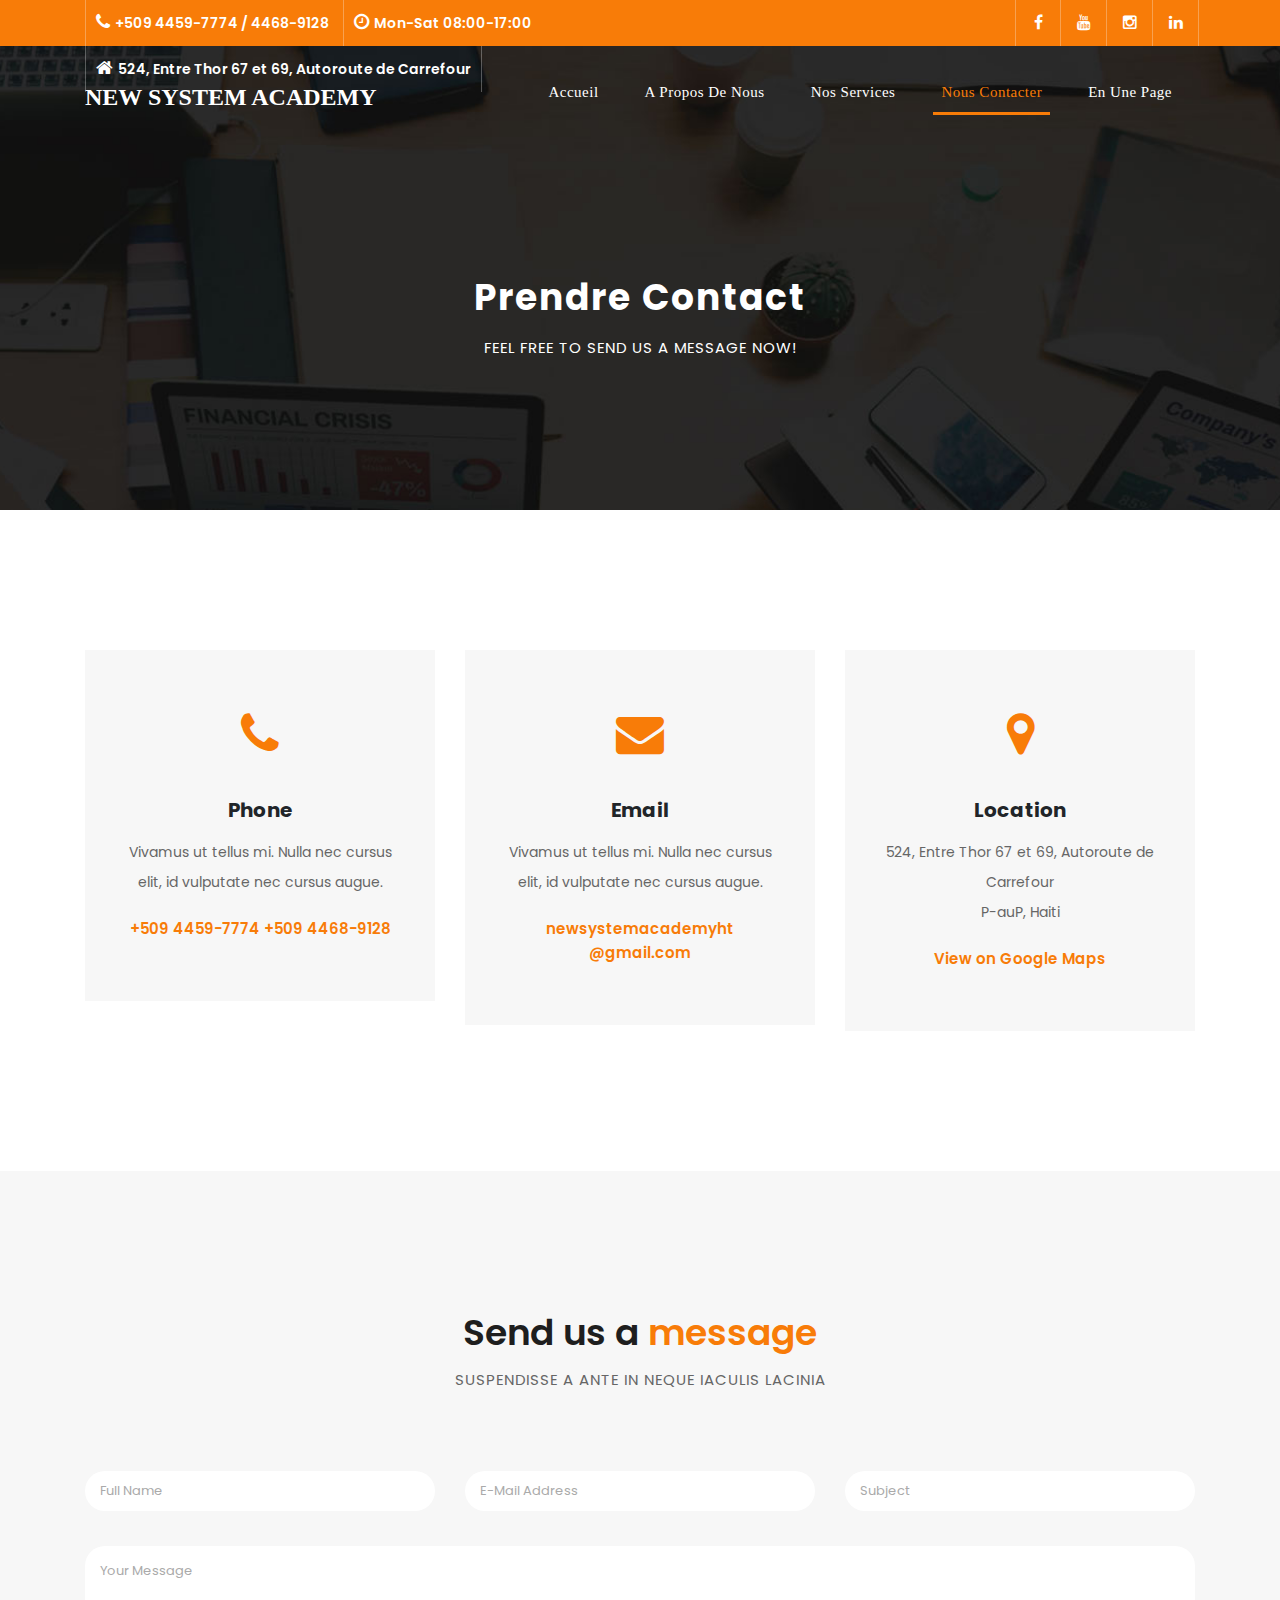
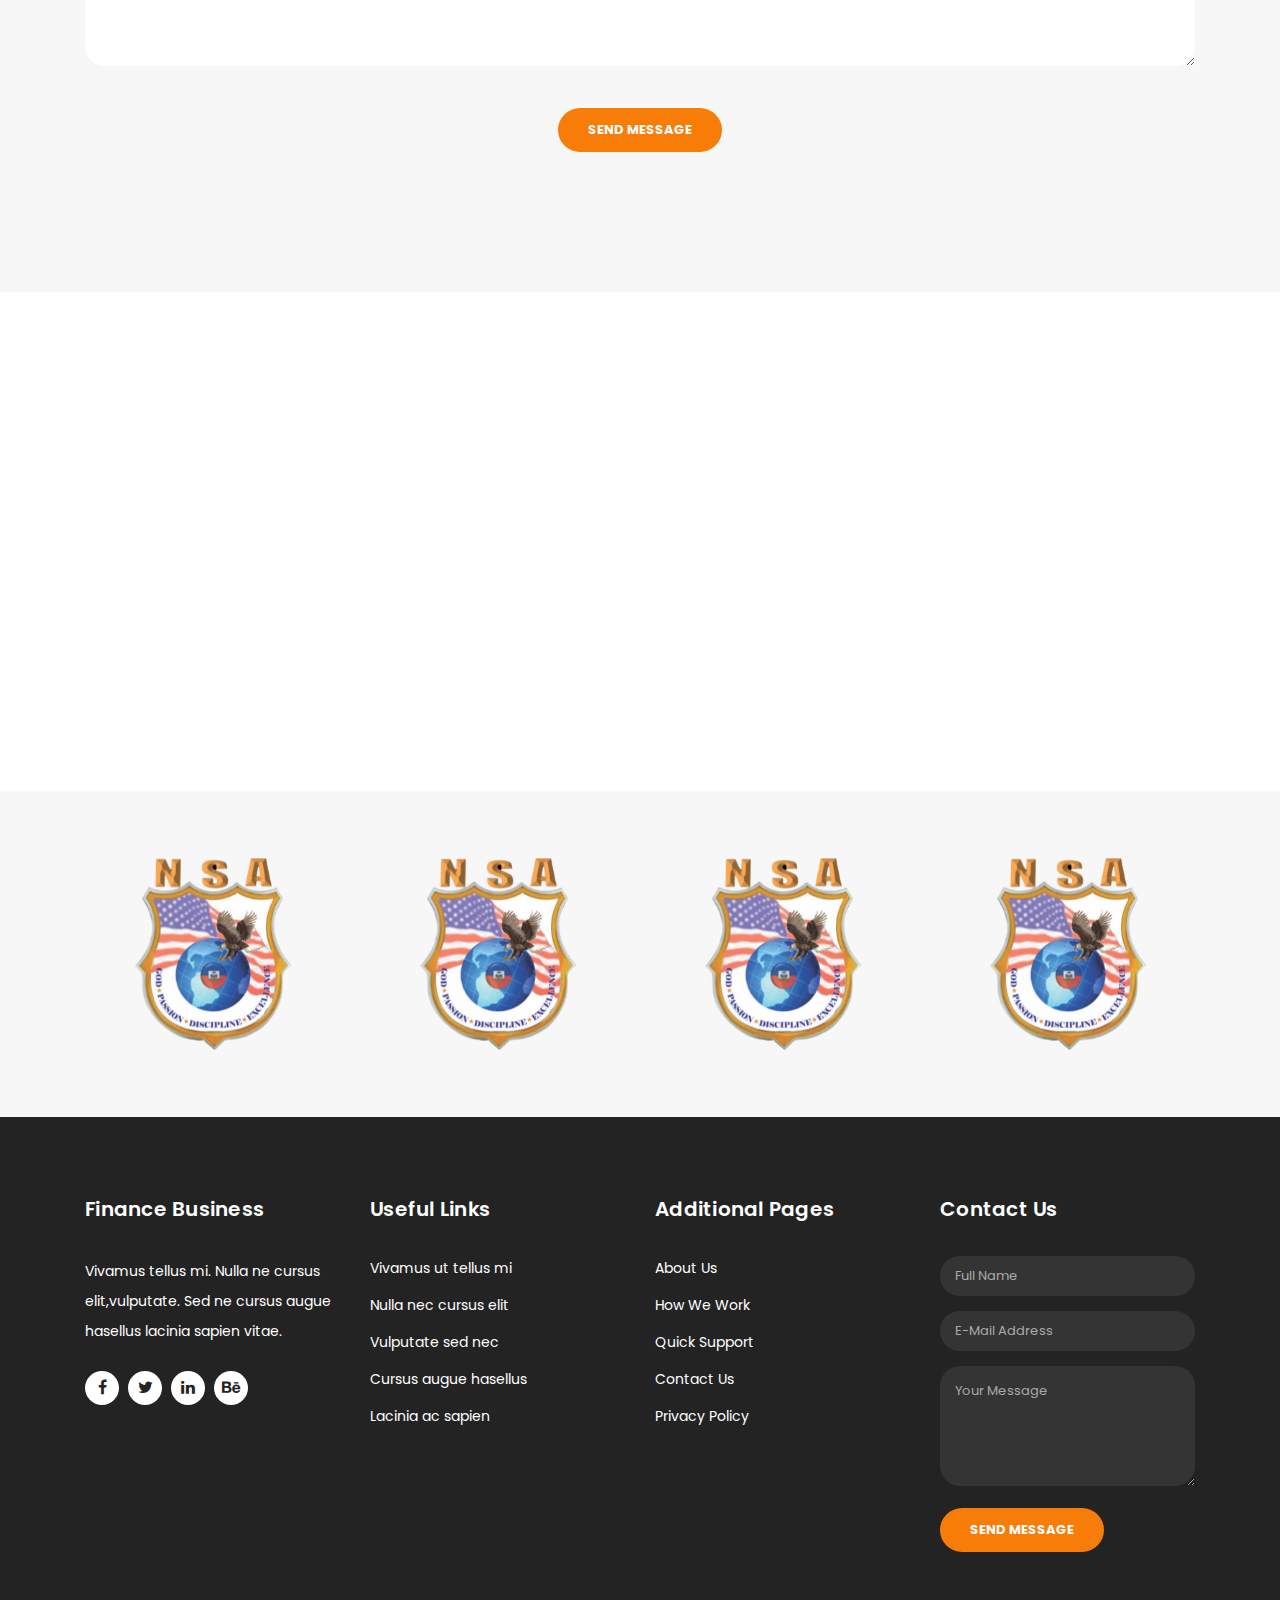
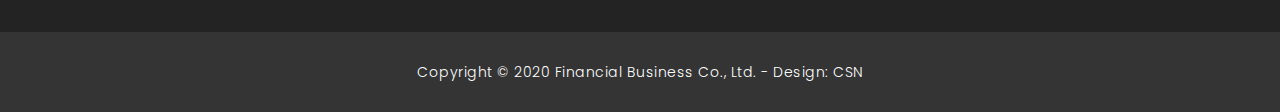
<file: contact.html>
<!DOCTYPE html>
<html lang="en">

  <head>

    <meta charset="utf-8">
    <meta name="viewport" content="width=device-width, initial-scale=1, shrink-to-fit=no">
    <meta name="description" content="">
    <meta name="author" content="TemplateMo">
    <link href="https://fonts.googleapis.com/css?family=Poppins:100,200,300,400,500,600,700,800,900&display=swap" rel="stylesheet">

    <title>New System Academy - Contact Page</title>

    <!-- Bootstrap core CSS -->
    <link href="vendor/bootstrap/css/bootstrap.min.css" rel="stylesheet">

    <!-- Additional CSS Files -->
    <link rel="stylesheet" href="assets/css/fontawesome.css">
    <link rel="stylesheet" href="assets/css/templatemo-finance-business.css">
    <link rel="stylesheet" href="assets/css/owl.css">
<!--

Finance Business TemplateMo

https://templatemo.com/tm-545-finance-business

-->
  </head>

  <body>

    <!-- ***** Preloader Start ***** -->
    <div id="preloader">
      <div class="jumper">
          <div></div>
          <div></div>
          <div></div>
      </div>
  </div>  
  <!-- ***** Preloader End ***** -->

  <!-- Header -->
  <div class="sub-header">
    <div class="container">
      <div class="row">
        <div class="col-md-8 col-xs-12">
          <ul class="left-info">
            <li><a href="contact.html"><i class="fa fa-phone"></i>+509 4459-7774 / 4468-9128</a></li>
            <li><a href="contact.html"><i class="fa fa-clock-o"></i>Mon-Sat 08:00-17:00</a></li>
            <li><a href="https://maps.app.goo.gl/JkavQXX1K6hqxE1z6"><i class="fa fa-home"></i>524, Entre Thor 67 et 69, Autoroute de Carrefour</a></li>
            
          </ul>
        </div>
        <div class="col-md-4">
          <ul class="right-icons">
            <li><a href="https://www.facebook.com/newsystemacademy"><i class="fa fa-facebook"></i></a></li>
            <li><a href="https://youtube.com/@newsystemacadmy7128"><i class="fa fa-youtube"></i></a></li>
            <li><a href="https://instagram.com/newsystemacademy?igshid=YmMyMTA2M2Y="><i class="fa fa-instagram"></i></a></li>
            <li><a href="#"><i class="fa fa-linkedin"></i></a></li>
          </ul>
        </div>
      </div>
    </div>
  </div>

  <header class="">
    <nav class="navbar navbar-expand-lg">
      <div class="container">
        <a class="navbar-brand" href="index.html"><h2 id="snapitc">New System Academy</h2></a>
        <button class="navbar-toggler" type="button" data-toggle="collapse" data-target="#navbarResponsive" aria-controls="navbarResponsive" aria-expanded="false" aria-label="Toggle navigation">
          <span class="navbar-toggler-icon"></span>
        </button>
        <div class="collapse navbar-collapse" id="navbarResponsive">
          <ul class="navbar-nav ml-auto">
            <li class="nav-item">
              <a id="snapitc" class="nav-link" href="#top">Accueil
                <span class="sr-only">(current)</span>
              </a>
            </li>
            <li class="nav-item">
              <a id="snapitc" class="nav-link" href="about.html">A Propos de Nous</a>
            </li>  
            <li class="nav-item">
              <a id="snapitc" class="nav-link" href="services.html">Nos Services</a>
            </li>                          
            <li class="nav-item active">
              <a id="snapitc" class="nav-link" href="contact.html">Nous Contacter</a>
            </li>
            <li class="nav-item">
              <a id="snapitc" class="nav-link" href="one-page.html">En une Page</a>
            </li>
          </ul>
        </div>
      </div>
    </nav>
  </header>

    <!-- Page Content -->
    <div class="page-heading header-text">
      <div class="container">
        <div class="row">
          <div class="col-md-12">
            <h1>Prendre Contact</h1>
            <span>feel free to send us a message now!</span>
          </div>
        </div>
      </div>
    </div>

    <div class="contact-information">
      <div class="container">
        <div class="row">
          <div class="col-md-4">
            <div class="contact-item">
              <i class="fa fa-phone"></i>
              <h4>Phone</h4>
              <p>Vivamus ut tellus mi. Nulla nec cursus elit, id vulputate nec cursus augue.</p>
              <a href="#">+509 4459-7774</a>
              <a href="#">+509 4468-9128</a>
            </div>
          </div>
          <div class="col-md-4">
            <div class="contact-item">
              <i class="fa fa-envelope"></i>
              <h4>Email</h4>
              <p>Vivamus ut tellus mi. Nulla nec cursus elit, id vulputate nec cursus augue.</p>
              <a href="newsystemacademyht@gmail.com">newsystemacademyht @gmail.com</a>
            </div>
          </div>
          <div class="col-md-4">
            <div class="contact-item">
              <i class="fa fa-map-marker"></i>
              <h4>Location</h4>
              <p>524, Entre Thor 67 et 69, Autoroute de Carrefour<br>P-auP, Haiti </p>
              <a href="https://maps.app.goo.gl/JkavQXX1K6hqxE1z6">View on Google Maps</a>
            </div>
          </div>
        </div>
      </div>
    </div>

    <div class="callback-form contact-us">
      <div class="container">
        <div class="row">
          <div class="col-md-12">
            <div class="section-heading">
              <h2>Send us a <em>message</em></h2>
              <span>Suspendisse a ante in neque iaculis lacinia</span>
            </div>
          </div>
          <div class="col-md-12">
            <div class="contact-form">
              <form id="contact" action="" method="get">
                <div class="row">
                  <div class="col-lg-4 col-md-12 col-sm-12">
                    <fieldset>
                      <input name="name" type="text" class="form-control" id="name" placeholder="Full Name" required="">
                    </fieldset>
                  </div>
                  <div class="col-lg-4 col-md-12 col-sm-12">
                    <fieldset>
                      <input name="email" type="text" class="form-control" id="email" pattern="[^ @]*@[^ @]*" placeholder="E-Mail Address" required="">
                    </fieldset>
                  </div>
                  <div class="col-lg-4 col-md-12 col-sm-12">
                    <fieldset>
                      <input name="subject" type="text" class="form-control" id="subject" placeholder="Subject" required="">
                    </fieldset>
                  </div>
                  <div class="col-lg-12">
                    <fieldset>
                      <textarea name="message" rows="6" class="form-control" id="message" placeholder="Your Message" required=""></textarea>
                    </fieldset>
                  </div>
                  <div class="col-lg-12">
                    <fieldset>
                      <button type="submit" id="form-submit" class="filled-button">Send Message</button>
                    </fieldset>
                  </div>
                </div>
              </form>
            </div>
          </div>
        </div>
      </div>
    </div>

    <div id="map">
<!-- How to change your own map point
	1. Go to Google Maps
	2. Click on your location point
	3. Click "Share" and choose "Embed map" tab
	4. Copy only URL and paste it within the src="" field below
-->
      <iframe src="https://www.google.com/maps/embed?pb=!1m14!1m12!1m3!1d472.8611339050839!2d-72.39097313292334!3d18.533914316670742!2m3!1f0!2f0!3f0!3m2!1i1024!2i768!4f13.1!5e0!3m2!1sfr!2sht!4v1679120747453!5m2!1sfr!2sht" width="100%" height="500px" frameborder="0" style="border:0" allowfullscreen></iframe>
    </div>

    <div class="partners contact-partners">
      <div class="container">
        <div class="row">
          <div class="col-md-12">
            <div class="owl-partners owl-carousel">
              <div class="partner-item">
                <img src="assets/images/client-01.png" alt="">
              </div>
            </div>
          </div>
        </div>
      </div>
    </div>


    <!-- Footer Starts Here -->
    <footer>
      <div class="container">
        <div class="row">
          <div class="col-md-3 footer-item">
            <h4>Finance Business</h4>
            <p>Vivamus tellus mi. Nulla ne cursus elit,vulputate. Sed ne cursus augue hasellus lacinia sapien vitae.</p>
            <ul class="social-icons">
              <li><a rel="nofollow" href="https://fb.com/templatemo" target="_blank"><i class="fa fa-facebook"></i></a></li>
              <li><a href="#"><i class="fa fa-twitter"></i></a></li>
              <li><a href="#"><i class="fa fa-linkedin"></i></a></li>
              <li><a href="#"><i class="fa fa-behance"></i></a></li>
            </ul>
          </div>
          <div class="col-md-3 footer-item">
            <h4>Useful Links</h4>
            <ul class="menu-list">
              <li><a href="#">Vivamus ut tellus mi</a></li>
              <li><a href="#">Nulla nec cursus elit</a></li>
              <li><a href="#">Vulputate sed nec</a></li>
              <li><a href="#">Cursus augue hasellus</a></li>
              <li><a href="#">Lacinia ac sapien</a></li>
            </ul>
          </div>
          <div class="col-md-3 footer-item">
            <h4>Additional Pages</h4>
            <ul class="menu-list">
              <li><a href="#">About Us</a></li>
              <li><a href="#">How We Work</a></li>
              <li><a href="#">Quick Support</a></li>
              <li><a href="#">Contact Us</a></li>
              <li><a href="#">Privacy Policy</a></li>
            </ul>
          </div>
          <div class="col-md-3 footer-item last-item">
            <h4>Contact Us</h4>
            <div class="contact-form">
              <form id="contact footer-contact" action="" method="post">
                <div class="row">
                  <div class="col-lg-12 col-md-12 col-sm-12">
                    <fieldset>
                      <input name="name" type="text" class="form-control" id="name" placeholder="Full Name" required="">
                    </fieldset>
                  </div>
                  <div class="col-lg-12 col-md-12 col-sm-12">
                    <fieldset>
                      <input name="email" type="text" class="form-control" id="email" pattern="[^ @]*@[^ @]*" placeholder="E-Mail Address" required="">
                    </fieldset>
                  </div>
                  <div class="col-lg-12">
                    <fieldset>
                      <textarea name="message" rows="6" class="form-control" id="message" placeholder="Your Message" required=""></textarea>
                    </fieldset>
                  </div>
                  <div class="col-lg-12">
                    <fieldset>
                      <button type="submit" id="form-submit" class="filled-button">Send Message</button>
                    </fieldset>
                  </div>
                </div>
              </form>
            </div>
          </div>
        </div>
      </div>
    </footer>
    
    <div class="sub-footer">
      <div class="container">
        <div class="row">
          <div class="col-md-12">
            <p>Copyright &copy; 2020 Financial Business Co., Ltd.
            
            - Design: <a rel="nofollow noopener" href="https://templatemo.com" target="_blank">CSN</a></p>
          </div>
        </div>
      </div>
    </div>

    <!-- Bootstrap core JavaScript -->
    <script src="vendor/jquery/jquery.min.js"></script>
    <script src="vendor/bootstrap/js/bootstrap.bundle.min.js"></script>

    <!-- Additional Scripts -->
    <script src="assets/js/custom.js"></script>
    <script src="assets/js/owl.js"></script>
    <script src="assets/js/slick.js"></script>
    <script src="assets/js/accordions.js"></script>

    <script language = "text/Javascript"> 
      cleared[0] = cleared[1] = cleared[2] = 0; //set a cleared flag for each field
      function clearField(t){                   //declaring the array outside of the
      if(! cleared[t.id]){                      // function makes it static and global
          cleared[t.id] = 1;  // you could use true and false, but that's more typing
          t.value='';         // with more chance of typos
          t.style.color='#fff';
          }
      }
    </script>

  </body>
</html>
</file>
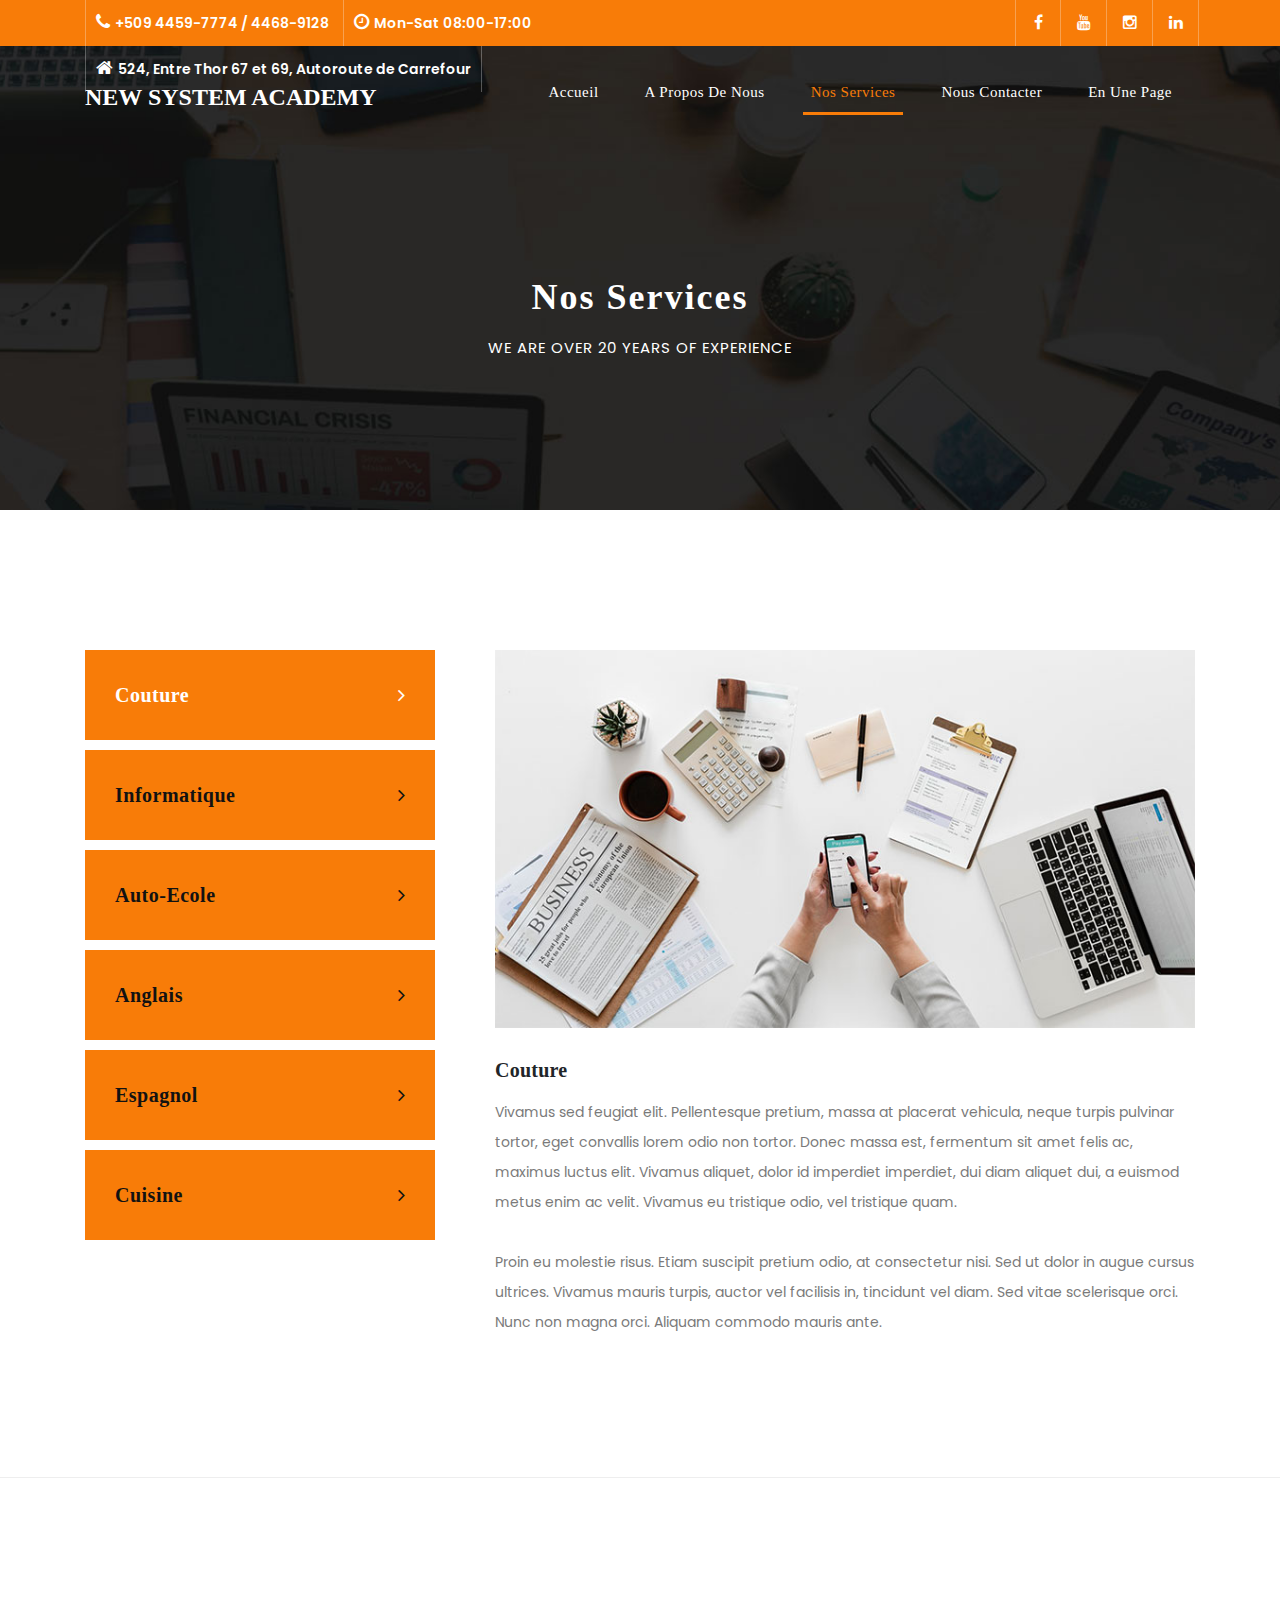
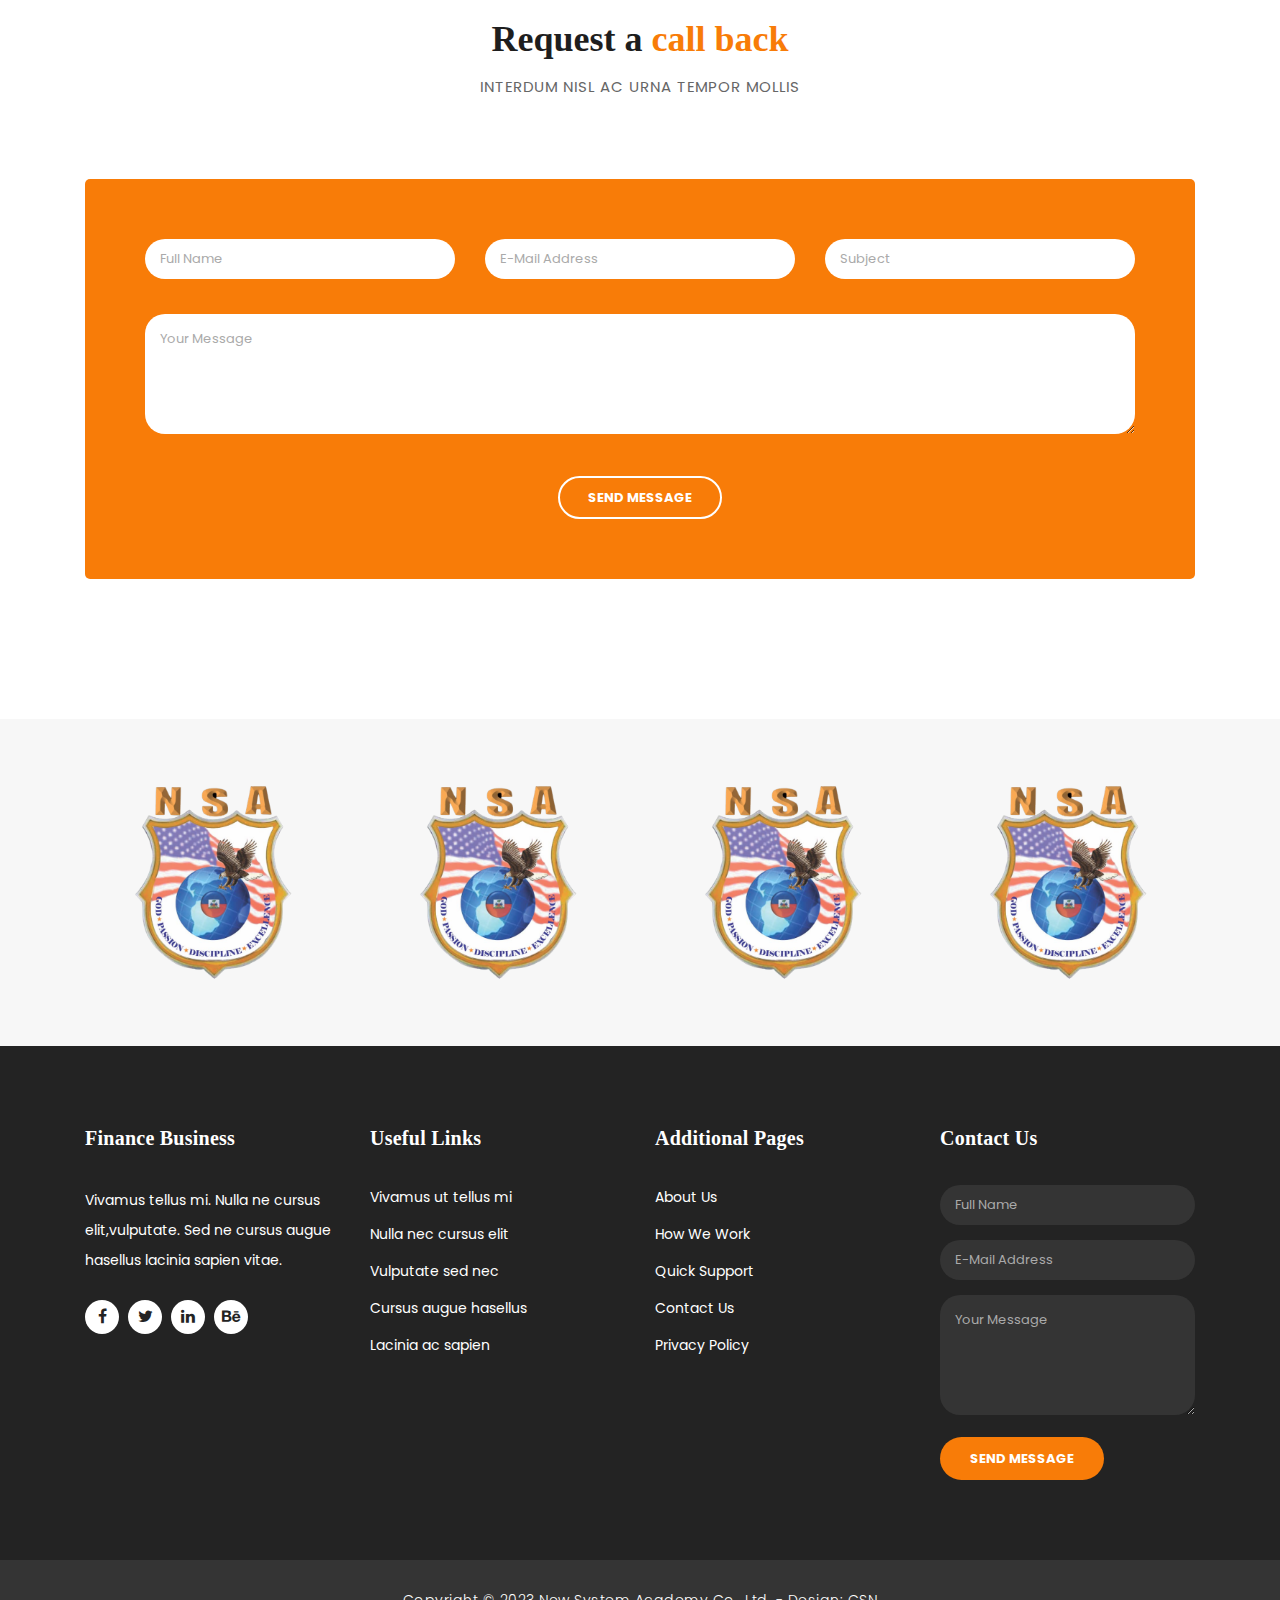
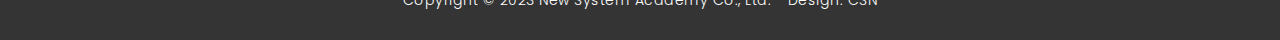
<file: services.html>
<!DOCTYPE html>
<html lang="en">

  <head>

    <meta charset="utf-8">
    <meta name="viewport" content="width=device-width, initial-scale=1, shrink-to-fit=no">
    <meta name="description" content="">
    <meta name="author" content="TemplateMo">
    <link href="https://fonts.googleapis.com/css?family=Poppins:100,200,300,400,500,600,700,800,900&display=swap" rel="stylesheet">

    <title>New System Academy - Services</title>

    <!-- Bootstrap core CSS -->
    <link href="vendor/bootstrap/css/bootstrap.min.css" rel="stylesheet">

    <!-- Additional CSS Files -->
    <link rel="stylesheet" href="assets/css/fontawesome.css">
    <link rel="stylesheet" href="assets/css/templatemo-finance-business.css">
    <link rel="stylesheet" href="assets/css/owl.css">
<!--

Finance Business TemplateMo

https://templatemo.com/tm-545-finance-business

-->
  </head>

  <body>

    <!-- ***** Preloader Start ***** -->
    <div id="preloader">
      <div class="jumper">
          <div></div>
          <div></div>
          <div></div>
      </div>
  </div>  
  <!-- ***** Preloader End ***** -->

  <!-- Header -->
  <div class="sub-header">
    <div class="container">
      <div class="row">
        <div class="col-md-8 col-xs-12">
          <ul class="left-info">
            <li><a href="contact.html"><i class="fa fa-phone"></i>+509 4459-7774 / 4468-9128</a></li>
            <li><a href="contact.html"><i class="fa fa-clock-o"></i>Mon-Sat 08:00-17:00</a></li>
            <li><a href="https://maps.app.goo.gl/JkavQXX1K6hqxE1z6"><i class="fa fa-home"></i>524, Entre Thor 67 et 69, Autoroute de Carrefour</a></li>
            
          </ul>
        </div>
        <div class="col-md-4">
          <ul class="right-icons">
            <li><a href="https://www.facebook.com/newsystemacademy"><i class="fa fa-facebook"></i></a></li>
            <li><a href="https://youtube.com/@newsystemacadmy7128"><i class="fa fa-youtube"></i></a></li>
            <li><a href="https://instagram.com/newsystemacademy?igshid=YmMyMTA2M2Y="><i class="fa fa-instagram"></i></a></li>
            <li><a href="#"><i class="fa fa-linkedin"></i></a></li>
          </ul>
        </div>
      </div>
    </div>
  </div>

  <header class="">
    <nav class="navbar navbar-expand-lg">
      <div class="container">
        <a class="navbar-brand" href="index.html"><h2 id="snapitc">New System Academy</h2></a>
        <button class="navbar-toggler" type="button" data-toggle="collapse" data-target="#navbarResponsive" aria-controls="navbarResponsive" aria-expanded="false" aria-label="Toggle navigation">
          <span class="navbar-toggler-icon"></span>
        </button>
        <div class="collapse navbar-collapse" id="navbarResponsive">
          <ul class="navbar-nav ml-auto">
            <li class="nav-item">
              <a id="snapitc" class="nav-link" href="index.html">Accueil
                <span class="sr-only">(current)</span>
              </a>
            </li>
            <li class="nav-item">
              <a id="snapitc" class="nav-link" href="about.html">A Propos de Nous</a>
            </li>  
            <li class="nav-item active">
              <a id="snapitc" class="nav-link" href="services.html">Nos Services</a>
            </li>                          
            <li class="nav-item">
              <a id="snapitc" class="nav-link" href="contact.html">Nous Contacter</a>
            </li>
            <li class="nav-item">
              <a id="snapitc" class="nav-link" href="one-page.html">En une Page</a>
            </li>
          </ul>
        </div>
      </div>
    </nav>
  </header>

    <!-- Page Content -->
    <div class="page-heading header-text">
      <div class="container">
        <div class="row">
          <div class="col-md-12">
            <h1 id="snapitc">Nos Services</h1>
            <span>We are over 20 years of experience</span>
          </div>
        </div>
      </div>
    </div>

    <div class="single-services">
      <div class="container">
        <div class="row" id="tabs">
          <div class="col-md-4">
            <ul>
              <li><a id="snapitc" href='#tabs-1'>Couture <i class="fa fa-angle-right"></i></a></li>
              <li><a id="snapitc" href='#tabs-2'>Informatique <i class="fa fa-angle-right"></i></a></li>
              <li><a id="snapitc" href='#tabs-3'>Auto-Ecole <i class="fa fa-angle-right"></i></a></li>
              <li><a id="snapitc" href='#tabs-4'>Anglais <i class="fa fa-angle-right"></i></a></li>
              <li><a id="snapitc" href='#tabs-5'>Espagnol <i class="fa fa-angle-right"></i></a></li>
              <li><a id="snapitc" href='#tabs-6'>Cuisine <i class="fa fa-angle-right"></i></a></li>
            </ul>
          </div>
          <div class="col-md-8">
            <section class='tabs-content'>
              <article id='tabs-1'>
                <img src="assets/images/single_service_01.jpg" alt="">
                <h4 id="snapitc">Couture</h4>
                <p>Vivamus sed feugiat elit. Pellentesque pretium, massa at placerat vehicula, neque turpis pulvinar tortor, eget convallis lorem odio non tortor. Donec massa est, fermentum sit amet felis ac, maximus luctus elit. Vivamus aliquet, dolor id imperdiet imperdiet, dui diam aliquet dui, a euismod metus enim ac velit. Vivamus eu tristique odio, vel tristique quam.
                <br><br>Proin eu molestie risus. Etiam suscipit pretium odio, at consectetur nisi. Sed ut dolor in augue cursus ultrices. Vivamus mauris turpis, auctor vel facilisis in, tincidunt vel diam. Sed vitae scelerisque orci. Nunc non magna orci. Aliquam commodo mauris ante.</p>
              </article>
              <article id='tabs-2'>
                <img src="assets/images/single_service_02.jpg" alt="">
                <h4 id="snapitc">Informatique</h4>
                <p>Sed ut dolor in augue cursus ultrices. Vivamus mauris turpis, auctor vel facilisis in, tincidunt vel diam. Sed vitae scelerisque orci. Nunc non magna orci. Aliquam commodo mauris ante, quis posuere nibh vestibulum sit amet
                <br><br>Pellentesque pretium, massa at placerat vehicula, neque turpis pulvinar tortor, eget convallis lorem odio non tortor. Donec massa est, fermentum sit amet felis ac, maximus luctus elit. Vivamus aliquet, dolor id imperdiet imperdiet, dui diam aliquet dui, a euismod metus enim ac velit. Vivamus eu tristique odio, vel tristique quam.</p>
              </article>
              <article id='tabs-3'>
                <img src="assets/images/single_service_03.jpg" alt="">
                <h4 id="snapitc">Auto-Ecole</h4>
                <p>Mauris lobortis quam id dictum dignissim. Donec pellentesque erat dolor, cursus dapibus turpis hendrerit quis. Suspendisse at suscipit arcu. Nulla sed erat lectus. Nulla facilisi. In sit amet neque sapien. Donec scelerisque mi at gravida efficitur. Nunc lacinia a est eu malesuada. Curabitur eleifend elit sapien, sed pulvinar orci luctus eget. 
                <br><br>Class aptent taciti sociosqu ad litora torquent per conubia nostra, per inceptos himenaeos. Nunc vel ultrices nulla, ac tincidunt eros. Aenean quis tellus velit. Praesent pretium justo non auctor condimentum.</p>
              </article>
              <article id='tabs-4'>
                <img src="assets/images/single_service_04.jpg" alt="">
                <h4 id="snapitc">Anglais</h4>
                <p>Integer vehicula sapien quis dolor efficitur, eget molestie eros tempus. Curabitur sollicitudin, tortor at suscipit volutpat, nisi arcu aliquet dui, vitae semper sem turpis quis libero. Quisque vulputate lacinia nisl ac lobortis. Ut ultricies maximus turpis, in sollicitudin ligula posuere vel. 
                <br><br>Donec finibus maximus neque, vitae egestas quam imperdiet nec. Proin nec mauris eu tortor consectetur tristique. Etiam suscipit ante a odio consequat, in ornare lacus suscipit. Cras ac libero massa. Quisque rhoncus velit feugiat vulputate mollis. Donec nisl eros, malesuada sed nisi id, condimentum condimentum quam.</p>
              </article>
              <article id='tabs-5'>
                <img src="assets/images/single_service_03.jpg" alt="">
                <h4 id="snapitc">Espagnol</h4>
                <p>Mauris lobortis quam id dictum dignissim. Donec pellentesque erat dolor, cursus dapibus turpis hendrerit quis. Suspendisse at suscipit arcu. Nulla sed erat lectus. Nulla facilisi. In sit amet neque sapien. Donec scelerisque mi at gravida efficitur. Nunc lacinia a est eu malesuada. Curabitur eleifend elit sapien, sed pulvinar orci luctus eget. 
                <br><br>Class aptent taciti sociosqu ad litora torquent per conubia nostra, per inceptos himenaeos. Nunc vel ultrices nulla, ac tincidunt eros. Aenean quis tellus velit. Praesent pretium justo non auctor condimentum.</p>
              </article>
              <article id='tabs-6'>
                <img src="assets/images/single_service_03.jpg" alt="">
                <h4 id="snapitc">Cuisine</h4>
                <p>Mauris lobortis quam id dictum dignissim. Donec pellentesque erat dolor, cursus dapibus turpis hendrerit quis. Suspendisse at suscipit arcu. Nulla sed erat lectus. Nulla facilisi. In sit amet neque sapien. Donec scelerisque mi at gravida efficitur. Nunc lacinia a est eu malesuada. Curabitur eleifend elit sapien, sed pulvinar orci luctus eget. 
                <br><br>Class aptent taciti sociosqu ad litora torquent per conubia nostra, per inceptos himenaeos. Nunc vel ultrices nulla, ac tincidunt eros. Aenean quis tellus velit. Praesent pretium justo non auctor condimentum.</p>
              </article>
            </section>
          </div>
        </div>
      </div>
    </div>

    <div class="callback-form callback-services">
      <div class="container">
        <div class="row">
          <div class="col-md-12">
            <div class="section-heading">
              <h2 id="snapitc">Request a <em>call back</em></h2>
              <span>interdum nisl ac urna tempor mollis</span>
            </div>
          </div>
          <div class="col-md-12">
            <div class="contact-form">
              <form id="contact" action="" method="post">
                <div class="row">
                  <div class="col-lg-4 col-md-12 col-sm-12">
                    <fieldset>
                      <input name="name" type="text" class="form-control" id="name" placeholder="Full Name" required="">
                    </fieldset>
                  </div>
                  <div class="col-lg-4 col-md-12 col-sm-12">
                    <fieldset>
                      <input name="email" type="text" class="form-control" id="email" pattern="[^ @]*@[^ @]*" placeholder="E-Mail Address" required="">
                    </fieldset>
                  </div>
                  <div class="col-lg-4 col-md-12 col-sm-12">
                    <fieldset>
                      <input name="subject" type="text" class="form-control" id="subject" placeholder="Subject" required="">
                    </fieldset>
                  </div>
                  <div class="col-lg-12">
                    <fieldset>
                      <textarea name="message" rows="6" class="form-control" id="message" placeholder="Your Message" required=""></textarea>
                    </fieldset>
                  </div>
                  <div class="col-lg-12">
                    <fieldset>
                      <button type="submit" id="form-submit" class="border-button">Send Message</button>
                    </fieldset>
                  </div>
                </div>
              </form>
            </div>
          </div>
        </div>
      </div>
    </div>

    <div class="partners">
      <div class="container">
        <div class="row">
          <div class="col-md-12">
            <div class="owl-partners owl-carousel">
              <div class="partner-item">
                <img src="assets/images/client-01.png" alt="">
              </div>
            </div>
          </div>
        </div>
      </div>
    </div>


    <!-- Footer Starts Here -->
    <footer>
      <div class="container">
        <div class="row">
          <div class="col-md-3 footer-item">
            <h4 id="snapitc">Finance Business</h4>
            <p>Vivamus tellus mi. Nulla ne cursus elit,vulputate. Sed ne cursus augue hasellus lacinia sapien vitae.</p>
            <ul class="social-icons">
              <li><a rel="nofollow" href="https://fb.com/newsystemacademy" target="_blank"><i class="fa fa-facebook"></i></a></li>
              <li><a href="#"><i class="fa fa-twitter"></i></a></li>
              <li><a href="#"><i class="fa fa-linkedin"></i></a></li>
              <li><a href="#"><i class="fa fa-behance"></i></a></li>
            </ul>
          </div>
          <div class="col-md-3 footer-item">
            <h4 id="snapitc">Useful Links</h4>
            <ul class="menu-list">
              <li><a href="#">Vivamus ut tellus mi</a></li>
              <li><a href="#">Nulla nec cursus elit</a></li>
              <li><a href="#">Vulputate sed nec</a></li>
              <li><a href="#">Cursus augue hasellus</a></li>
              <li><a href="#">Lacinia ac sapien</a></li>
            </ul>
          </div>
          <div class="col-md-3 footer-item">
            <h4 id="snapitc">Additional Pages</h4>
            <ul class="menu-list">
              <li><a href="#">About Us</a></li>
              <li><a href="#">How We Work</a></li>
              <li><a href="#">Quick Support</a></li>
              <li><a href="#">Contact Us</a></li>
              <li><a href="#">Privacy Policy</a></li>
            </ul>
          </div>
          <div class="col-md-3 footer-item last-item">
            <h4 id="snapitc">Contact Us</h4>
            <div class="contact-form">
              <form id="contact footer-contact" action="" method="post">
                <div class="row">
                  <div class="col-lg-12 col-md-12 col-sm-12">
                    <fieldset>
                      <input name="name" type="text" class="form-control" id="name" placeholder="Full Name" required="">
                    </fieldset>
                  </div>
                  <div class="col-lg-12 col-md-12 col-sm-12">
                    <fieldset>
                      <input name="email" type="text" class="form-control" id="email" pattern="[^ @]*@[^ @]*" placeholder="E-Mail Address" required="">
                    </fieldset>
                  </div>
                  <div class="col-lg-12">
                    <fieldset>
                      <textarea name="message" rows="6" class="form-control" id="message" placeholder="Your Message" required=""></textarea>
                    </fieldset>
                  </div>
                  <div class="col-lg-12">
                    <fieldset>
                      <button type="submit" id="form-submit" class="filled-button">Send Message</button>
                    </fieldset>
                  </div>
                </div>
              </form>
            </div>
          </div>
        </div>
      </div>
    </footer>
    
    <div class="sub-footer">
      <div class="container">
        <div class="row">
          <div class="col-md-12">
            <p>Copyright &copy; 2023 New System Academy Co., Ltd.
            
            - Design: <a rel="nofollow noopener" href="https://templatemo.com" target="_blank">CSN</a></p>
          </div>
        </div>
      </div>
    </div>

    <!-- Bootstrap core JavaScript -->
    <script src="vendor/jquery/jquery.min.js"></script>
    <script src="vendor/bootstrap/js/bootstrap.bundle.min.js"></script>

    <!-- Additional Scripts -->
    <script src="assets/js/custom.js"></script>
    <script src="assets/js/owl.js"></script>
    <script src="assets/js/slick.js"></script>
    <script src="assets/js/accordions.js"></script>

    <script language = "text/Javascript"> 
      cleared[0] = cleared[1] = cleared[2] = 0; //set a cleared flag for each field
      function clearField(t){                   //declaring the array outside of the
      if(! cleared[t.id]){                      // function makes it static and global
          cleared[t.id] = 1;  // you could use true and false, but that's more typing
          t.value='';         // with more chance of typos
          t.style.color='#fff';
          }
      }
    </script>

  </body>
</html>
</file>
<file: assets/css/templatemo-finance-business.css>
body {
  font-family: 'Poppins', sans-serif;
  overflow-x: hidden;
  text-rendering: optimizeLegibility;
  -webkit-font-smoothing: antialiased;
  -moz-osx-font-smoothing: grayscale;
}
p {
	margin-bottom: 0px;
	font-size: 14px;
	color: #666666;
	line-height: 30px;
}
a {
	text-decoration: none!important;
}
ul {
	padding: 0;
	margin: 0;
	list-style: none;
}

h1,h2,h3,h4,h5,h6 {
	margin: 0px;
}

a.filled-button {
	background-color: #f87c08;
	color: rgb(255, 255, 255);
	font-size: 13px;
	text-transform: uppercase;
	font-weight: 700;
	padding: 12px 30px;
	border-radius: 30px;
	display: inline-block;
	transition: all 0.3s;
}

a.filled-button:hover {
	background-color: #fff;
	color: #f87c08;
}

a.border-button {
	background-color: transparent;
	color: #fff;
	border: 2px solid #fff;
	font-size: 13px;
	text-transform: uppercase;
	font-weight: 700;
	padding: 10px 28px;
	border-radius: 30px;
	display: inline-block;
	transition: all 0.3s;
}

a.border-button:hover {
	background-color: #fff;
	color: #f87c08;
}

.section-heading {
	text-align: center;
	margin-bottom: 80px;
}

.section-heading h2 {
	font-size: 36px;
	font-weight: 600;
	color: #1e1e1e;
}

.section-heading em {
	font-style: normal;
	color: #f87c08;
}

.section-heading span {
	display: block;
	margin-top: 15px;
	text-transform: uppercase;
	font-size: 15px;
	color: #666;
	letter-spacing: 1px;
}

#preloader {
  overflow: hidden;
  background: #f87c08;
  left: 0;
  right: 0;
  top: 0;
  bottom: 0;
  position: fixed;
  z-index: 9999999;
  color: rgb(255, 255, 255);
}

#preloader .jumper {
  left: 0;
  top: 0;
  right: 0;
  bottom: 0;
  display: block;
  position: absolute;
  margin: auto;
  width: 50px;
  height: 50px;
}

#preloader .jumper > div {
  background-color: rgb(255, 255, 255);
  width: 10px;
  height: 10px;
  border-radius: 100%;
  -webkit-animation-fill-mode: both;
  animation-fill-mode: both;
  position: absolute;
  opacity: 0;
  width: 50px;
  height: 50px;
  -webkit-animation: jumper 1s 0s linear infinite;
  animation: jumper 1s 0s linear infinite;
}

#preloader .jumper > div:nth-child(2) {
  -webkit-animation-delay: 0.33333s;
  animation-delay: 0.33333s;
}

#preloader .jumper > div:nth-child(3) {
  -webkit-animation-delay: 0.66666s;
  animation-delay: 0.66666s;
}

@-webkit-keyframes jumper {
  0% {
    opacity: 0;
    -webkit-transform: scale(0);
    transform: scale(0);
  }
  5% {
    opacity: 1;
  }
  100% {
    -webkit-transform: scale(1);
    transform: scale(1);
    opacity: 0;
  }
}

@keyframes jumper {
  0% {
    opacity: 0;
    -webkit-transform: scale(0);
    transform: scale(0);
  }
  5% {
    opacity: 1;
  }
  100% {
    opacity: 0;
  }
}

/* Sub Header Style */

.sub-header {
	background-color: #f87c08;
	height: 46px;
	line-height: 46px;
	width: 100%;
}

.sub-header ul li {
	display: inline-block;
}

.sub-header ul.left-info li {
	border-left: 1px solid rgba(250,250,250,0.3);
	padding: 0px 10px;
}

.sub-header ul.left-info li:last-child {
	border-right: 1px solid rgba(250,250,250,0.3);
}

.sub-header ul.left-info li i {
	margin-right: 5px;
	font-size: 18px;
}

.sub-header ul.left-info li a {
	color: #fff;
	font-size: 14px;
	font-weight: 600;
}

.sub-header ul.right-icons {
	float: right;
}

.sub-header ul.right-icons li {
	margin-right: -4px;
	width: 46px;
	display: inline-block;
	text-align: center;
	border-right: 1px solid rgba(250,250,250,0.3);
}

.sub-header ul.right-icons li:first-child {
	border-left: 1px solid rgba(250,250,250,0.3);
}

.sub-header ul.right-icons li a {
	color: #fff;
	transition: all 0.3s;
}

.sub-header ul.right-icons li a:hover {
	opacity: 0.75;
}



/* Header Style */
header {
	position: absolute;
	z-index: 99999;
	width: 100%;
	background-color: transparent!important;
	height: 80px;
	-webkit-transition: all 0.3s ease-in-out 0s;
    -moz-transition: all 0.3s ease-in-out 0s;
    -o-transition: all 0.3s ease-in-out 0s;
    transition: all 0.3s ease-in-out 0s;
}
header .navbar {
	padding: 20px 0px;
}
.background-header .navbar {
	padding: 10px 0px;
}
.background-header {
	top: 0;
	position: fixed;
	background-color: #fff!important;
	box-shadow: 0px 1px 10px rgba(0,0,0,0.1);
}
.background-header .navbar-brand h2 {
	color: #f87c08!important;
}
.background-header .navbar-nav a.nav-link {
	color: #1e1e1e!important;
}
.background-header .navbar-nav .nav-link:hover,
.background-header .navbar-nav .active>.nav-link,
.background-header .navbar-nav .nav-link.current,
.background-header .navbar-nav .nav-link.show,
.background-header .navbar-nav .show>.nav-link {
	color: #f87c08!important;
}
.navbar .navbar-brand {
	float: 	left;
	margin-top: 12px;
	outline: none;
}
.navbar .navbar-brand h2 {
	color: #fff;
	text-transform: uppercase;
	font-size: 24px;
	font-weight: 700;
	-webkit-transition: all .3s ease 0s;
    -moz-transition: all .3s ease 0s;
    -o-transition: all .3s ease 0s;
    transition: all .3s ease 0s;
}
.navbar .navbar-brand h2 em {
	font-style: normal;
	font-size: 16px;
}
#navbarResponsive {
	z-index: 999;
}
.navbar-collapse {
	text-align: center;
}
.navbar .navbar-nav .nav-item {
	margin: 0px 15px;
}
.navbar .navbar-nav a.nav-link {
	text-transform: capitalize;
	font-size: 15px;
	font-weight: 300;
	letter-spacing: 0.5px;
	color: #fff;
	transition: all 0.5s;
	margin-top: 5px;
}
.navbar .navbar-nav .nav-link:hover,
.navbar .navbar-nav .active>.nav-link,
.navbar .navbar-nav .nav-link.current,
.navbar .navbar-nav .nav-link.show,
.navbar .navbar-nav .show>.nav-link {
	color: #f87c08;
	border-bottom: 3px solid #f87c08;
}
.navbar .navbar-toggler-icon {
	background-image: none;
}
.navbar .navbar-toggler {
	border-color: #fff;
	background-color: #fff;	
	height: 36px;
	outline: none;
	border-radius: 0px;
	position: absolute;
	right: 30px;
	top: 20px;
}
.navbar .navbar-toggler-icon:after {
	content: '\f0c9';
	color: #f87c08;
	font-size: 18px;
	line-height: 26px;
	font-family: 'FontAwesome';
}



/* Banner Style */

.img-fill{
  width: 100%;
  display: block;
  overflow: hidden;
  position: relative;
  text-align: center
}

.img-fill img {
  min-height: 100%;
  min-width: 100%;
  position: relative;
  display: inline-block;
  max-width: none;
}

*,
*:before,
*:after {
  -webkit-box-sizing: border-box;
  box-sizing: border-box;
  -webkit-font-smoothing: antialiased;
  -moz-osx-font-smoothing: grayscale;
}

.Grid1k {
  padding: 0 15px;
  max-width: 1200px;
  margin: auto;
}

.blocks-box,
.slick-slider {
  margin: 0;
  padding: 0!important;
}

.slick-slide {
  float: left;
  padding: 0;
}

.Modern-Slider .item .img-fill {
	background-size: cover;
	background-position: center center;
	background-repeat: no-repeat;
	height:95vh;
}

.Modern-Slider .item-1 .img-fill {
	background-image: url(../images/slide_01.jpg);
}

.Modern-Slider .item-2 .img-fill {
	background-image: url(../images/slide_02.jpg);
}

.Modern-Slider .item-3 .img-fill {
	background-image: url(../images/slide_03.jpg);
}

.Modern-Slider .NextArrow{
  position:absolute;
  top:50%;
  right:30px;
  border:0 none;
  background-color: transparent;
  text-align:center;
  font-size: 36px;
  font-family: 'FontAwesome';
  color:#FFF;
  z-index:5;
  outline: none;
  cursor: pointer;
}

.Modern-Slider .NextArrow:before{
  content:'\f105';
}

.Modern-Slider .PrevArrow {
  position:absolute;
  top:50%;
  left:30px;
  border:0 none;
  background-color: transparent;
  text-align:center;
  font-size: 36px;
  font-family: 'FontAwesome';
  color:#FFF;
  z-index:5;
  outline: none;
  cursor: pointer;
}

.Modern-Slider .PrevArrow:before{
  content:'\f104';
}

ul.slick-dots {
  display: none!important;
}

.Modern-Slider .text-content {
	text-align: left;
  	width: 75%;
  	position: absolute;
  	top: 50%;
  	left: 50%;
  	transform: translate(-50%, -50%);
}

.Modern-Slider .item h6 {
  margin-bottom: 15px;
  font-size: 22px;
  text-transform: uppercase;
  font-weight: 700;
  letter-spacing: 1px;
  color:#f87c08;
  animation:fadeOutRight 1s both;
}

.Modern-Slider .item h4 {
  margin-bottom: 30px;
  text-transform: uppercase;
  font-size: 44px;
  font-weight: 700;
  letter-spacing: 2.5px;
  color:#FFF;
  overflow:hidden;
  animation:fadeOutLeft 1s both;
}

.Modern-Slider .item p {
	max-width: 570px;
	color: #fff;
	font-size: 15px;
	font-weight: 400;
	line-height: 30px;
	margin-bottom: 40px;
}

.Modern-Slider .item a {
  margin: 0 5px;
}

.Modern-Slider .item.slick-active h6{
  animation:fadeInDown 1s both 1s;
}

.Modern-Slider .item.slick-active h4{
  animation:fadeInLeft 1s both 1.5s;
}

.Modern-Slider .item.slick-active{
  animation:Slick-FastSwipeIn 1s both;
}

.Modern-Slider .buttons {
  position: relative;
}

.Modern-Slider {background:#000;}


/* ==== Slick Slider Css Ruls === */
.slick-slider{position:relative;display:block;-webkit-user-select:none;-moz-user-select:none;-ms-user-select:none;user-select:none;-webkit-touch-callout:none;-khtml-user-select:none;-ms-touch-action:pan-y;touch-action:pan-y;-webkit-tap-highlight-color:transparent}
.slick-list{position:relative;display:block;overflow:hidden;margin:0;padding:0}
.slick-list:focus{outline:none}.slick-list.dragging{cursor:hand}
.slick-slider .slick-track,.slick-slider .slick-list{-webkit-transform:translate3d(0,0,0);-ms-transform:translate3d(0,0,0);transform:translate3d(0,0,0)}
.slick-track{position:relative;top:0;left:0;display:block}
.slick-track:before,.slick-track:after{display:table;content:''}.slick-track:after{clear:both}
.slick-loading .slick-track{visibility:hidden}
.slick-slide{display:none;float:left /* If RTL Make This Right */ ;height:100%;min-height:1px}
.slick-slide.dragging img{pointer-events:none}
.slick-initialized .slick-slide{display:block}
.slick-loading .slick-slide{visibility:hidden}
.slick-vertical .slick-slide{display:block;height:auto;border:1px solid transparent}




/* Request Form */

.request-form {
	background-color: #f87c08;
	padding: 40px 0px;
	color: #fff;
}

.request-form h4 {
	font-size: 22px;
	font-weight: 600;
}

.request-form span {
	font-size: 15px;
	font-weight: 400;
	display: inline-block;
	margin-top: 10px;
}

.request-form a.border-button {
	margin-top: 12px;
	float: right;
}




/* Services */

.services {
	margin-top: 140px;
}

.service-item img {
	width: 100%;
	overflow: hidden;
}

.service-item .down-content {
	background-color: #f7f7f7;
	padding: 30px;
}

.service-item .down-content h4 {
	font-size: 20px;
	font-weight: 700;
	letter-spacing: 0.25px;
	margin-bottom: 15px;
}

.service-item .down-content p {
	margin-bottom: 20px;
}



/* Fun Facts */

.fun-facts {
	margin-top: 140px;
	background-image: url(../images/fun-facts-bg.jpg);
	background-position: center center;
	background-repeat: no-repeat;
	background-size: cover;
	background-attachment: fixed;
	padding: 140px 0px;
	color: #fff;
}

.fun-facts span {
	text-transform: uppercase;
	font-size: 15px;
	color: #fff;
	letter-spacing: 1px;
	margin-bottom: 10px;
	display: block;
}

.fun-facts h2 {
	font-size: 36px;
	font-weight: 600;
	margin-bottom: 35px;
}

.fun-facts em {
	font-style: normal;
	color: #f87c08;
}

.fun-facts p {
	color: #fff;
	margin-bottom: 40px;
}

.fun-facts .left-content {
	margin-right: 45px;
}

.count-area-content {
	text-align: center;
	background-color: rgba(250,250,250,0.1);
	padding: 25px 30px 35px 30px;
	margin: 15px 0px;
}

.count-digit {
    margin: 5px 0px;
    color: #f87c08;
    font-weight: 700;
    font-size: 36px;
}
.count-title {
    font-size: 20px;
    font-weight: 600;
    color: #fff;
    letter-spacing: 0.5px;
}



/* More Info */

.more-info {
	margin-top: 140px;
}

.more-info .left-image img {
	width: 100%;
	overflow: hidden;
}

.more-info .more-info-content {
	background-color: #f7f7f7;
}

.about-info .more-info-content {
	background-color: transparent;
}

.about-info .right-content {
	padding: 0px!important;
	margin-right: 30px;
}

.more-info .right-content {
	padding: 45px 45px 45px 30px;
}

.more-info .right-content span {
	text-transform: uppercase;
	font-size: 15px;
	color: #666;
	letter-spacing: 1px;
	margin-bottom: 10px;
	display: block;
}

.more-info .right-content h2 {
	font-size: 36px;
	font-weight: 600;
	margin-bottom: 35px;
}

.more-info .right-content em {
	font-style: normal;
	color: #f87c08;
}

.more-info .right-content p {
	margin-bottom: 30px;
}


/* Testimonials Style */

.about-testimonials {
	margin-top: 0px!important;
}

.testimonials {
	margin-top: 140px;
	background-color: #f7f7f7;
	padding: 140px 0px;
}
.testimonial-item .inner-content {
	text-align: center;
	background-color: #fff;	
	padding: 30px;
	border-radius: 5px;
}
.testimonial-item p {
	font-size: 14px;
	font-weight: 400;
}
.testimonial-item h4 {
	font-size: 19px;
	font-weight: 700;
	color: #1e1e1e;
	letter-spacing: 0.5px;
	margin-bottom: 0px;
}
.testimonial-item span {
	display: inline-block;
	margin-top: 8px;
	font-weight: 600;
	font-size: 14px;
	color: #f87c08;
}
.testimonial-item img {
	max-width: 60px;
	border-radius: 50%;
	margin: 25px auto 0px auto;
}




/* Call Back Style */

.callback-services {
	border-top: 1px solid #eee;
	padding-top: 140px;
}

.contact-us {
	background-color: #f7f7f7;
	padding: 140px 0px;
}

.contact-us .contact-form {
	background-color: transparent!important;
	padding: 0!important;
}

.callback-form {
	margin-top: 140px;
}

.callback-form .contact-form {
	background-color: #f87c08;
	padding: 60px;
	border-radius: 5px;
	text-align: center;
}

.callback-form .contact-form input {
	border-radius: 20px;
	height: 40px;
	line-height: 40px;
	display: inline-block;
	padding: 0px 15px;
	color: #6a6a6a;
	font-size: 13px;
	text-transform: none;
	box-shadow: none;
	border: none;
	margin-bottom: 35px;
}

.callback-form .contact-form input:focus {
	outline: none;
	box-shadow: none;
	border: none;
}

.callback-form .contact-form textarea {
	border-radius: 20px;
	height: 120px;
	max-height: 200px;
	min-height: 120px;
	display: inline-block;
	padding: 15px;
	color: #6a6a6a;
	font-size: 13px;
	text-transform: none;
	box-shadow: none;
	border: none;
	margin-bottom: 35px;
}

.callback-form .contact-form textarea:focus {
	outline: none;
	box-shadow: none;
	border: none;
}

.callback-form .contact-form ::-webkit-input-placeholder { /* Edge */
  color: #aaa;
}
.callback-form .contact-form :-ms-input-placeholder { /* Internet Explorer 10-11 */
  color: #aaa;
}
.callback-form .contact-form ::placeholder {
  color: #aaa;
}

.callback-form .contact-form button.border-button {
	background-color: transparent;
	color: #fff;
	border: 2px solid #fff;
	font-size: 13px;
	text-transform: uppercase;
	font-weight: 700;
	padding: 10px 28px;
	border-radius: 30px;
	display: inline-block;
	transition: all 0.3s;
	outline: none;
	box-shadow: none;
	text-shadow: none;
	cursor: pointer;
}

.callback-form .contact-form button.border-button:hover {
	background-color: #fff;
	color: #f87c08;
}

.contact-us .contact-form button.filled-button {
	background-color: #f87c08;
	color: #fff;
	border: none;
	font-size: 13px;
	text-transform: uppercase;
	font-weight: 700;
	padding: 12px 30px;
	border-radius: 30px;
	display: inline-block;
	transition: all 0.3s;
	outline: none;
	box-shadow: none;
	text-shadow: none;
	cursor: pointer;
}

.contact-us .contact-form button.filled-button:hover {
	background-color: #fff;
	color: #f87c08;
}



/* Partners Style */

.contact-partners {
	margin-top: -8px!important;
}

.partners {
	margin-top: 140px;
	background-color: #f7f7f7;
	padding: 60px 0px;
}

.partners .owl-item {
	text-align: center;
	cursor: pointer;
}

.partners .partner-item img {
	max-width: 156px;
	margin: auto;
}



/* Footer Style */

footer {
	background-color: #232323;
	padding: 80px 0px;
	color: #fff;
}

footer h4 {
	color: #fff;
	font-size: 20px;
	font-weight: 600;
	letter-spacing: 0.25px;
	margin-bottom: 35px;
}
footer p {
	color: #fff;
}

footer ul.social-icons {
	margin-top: 25px;
}

footer ul.social-icons li {
	display: inline-block;
	margin-right: 5px;
}

footer ul.social-icons li:last-child {
	margin-right: 0px;
}

footer ul.social-icons li a {
	width: 34px;
	height: 34px;
	display: inline-block;
	line-height: 34px;
	text-align: center;
	background-color: #fff;
	color: #232323;
	border-radius: 50%;
	transition: all 0.3s;
}

footer ul.social-icons li a:hover {
	background-color: #f87c08;
}

footer ul.menu-list li {
	margin-bottom: 13px;
}

footer ul.menu-list li:last-child {
	margin-bottom: 0px;
}

footer ul.menu-list li a {
	font-size: 14px;
	color: #fff;
	transition: all 0.3s;
}

footer ul.menu-list li a:hover {
	color: #f87c08;
}

footer .contact-form input {
	border-radius: 20px;
	height: 40px;
	line-height: 40px;
	display: inline-block;
	padding: 0px 15px;
	color: #aaa!important;
	background-color: #343434;
	font-size: 13px;
	text-transform: none;
	box-shadow: none;
	border: none;
	margin-bottom: 15px;
}

footer .contact-form input:focus {
	outline: none;
	box-shadow: none;
	border: none;
	background-color: #343434;
}

footer .contact-form textarea {
	border-radius: 20px;
	height: 120px;
	max-height: 200px;
	min-height: 120px;
	display: inline-block;
	padding: 15px;
	color: #aaa!important;
	background-color: #343434;
	font-size: 13px;
	text-transform: none;
	box-shadow: none;
	border: none;
	margin-bottom: 15px;
}

footer .contact-form textarea:focus {
	outline: none;
	box-shadow: none;
	border: none;
	background-color: #343434;
}

footer .contact-form ::-webkit-input-placeholder { /* Edge */
  color: #aaa;
}
footer .contact-form :-ms-input-placeholder { /* Internet Explorer 10-11 */
  color: #aaa;
}
footer .contact-form ::placeholder {
  color: #aaa;
}

footer .contact-form button.filled-button {
	background-color: transparent;
	color: #fff;
	background-color: #f87c08;
	border: none;
	font-size: 13px;
	text-transform: uppercase;
	font-weight: 700;
	padding: 12px 30px;
	border-radius: 30px;
	display: inline-block;
	transition: all 0.3s;
	outline: none;
	box-shadow: none;
	text-shadow: none;
	cursor: pointer;
}

footer .contact-form button.filled-button:hover {
	background-color: #fff;
	color: #f87c08;
}



/* Sub-footer Style */

.sub-footer {
	background-color: #343434;
	text-align: center;
	padding: 25px 0px;
}

.sub-footer p {
	color: #fff;
	font-weight: 300;
	letter-spacing: 0.5px;
}

.sub-footer a {
	color: #fff;
}


.page-heading {
	text-align: center;
	background-image: url(../images/page-heading-bg.jpg);
	background-position: center center;
	background-repeat: no-repeat;
	background-size: cover;
	padding: 230px 0px 150px 0px;
	color: #fff;
}

.page-heading h1 {
	text-transform: capitalize;
	font-size: 36px;
	font-weight: 700;
	letter-spacing: 2px;
	margin-bottom: 18px;
}

.page-heading span {
	font-size: 15px;
	text-transform: uppercase;
	letter-spacing: 1px;
	color: #fff;
	display: block;
}


/* team */

.team {
	background-color: #f7f7f7;
	margin-top: 140px;
	margin-bottom: -140px;
	padding: 120px 0px;
}

.team-item img {
	width: 100%;
	overflow: hidden;
}

.team-item .down-content {
	background-color: #fff;
	padding: 30px;
}

.team-item .down-content h4 {
	font-size: 20px;
	font-weight: 700;
	letter-spacing: 0.25px;
	margin-bottom: 10px;
}

.team-item .down-content span {
	color: #f87c08;
	font-weight: 600;
	font-size: 14px;
	display: block;
	margin-bottom: 15px;
}

.team-item .down-content p {
	margin-bottom: 20px;
}


/* Single Service */

.single-services {
	margin-top: 140px;
}

#tabs ul {
  margin: 0;
  padding: 0;
}
#tabs ul li {
  margin-bottom: 10px;
  display: inline-block;
  width: 100%;
}
#tabs ul li:last-child {
  margin-bottom: 0px;
}
#tabs ul li a {
	text-transform: capitalize;
	width: 100%;
	padding: 30px 30px;
	display: inline-block;
	background-color: #f87c08;
  	font-size: 20px;
  	color: #121212;
  	letter-spacing: 0.5px;
  	font-weight: 700;
  	transition: all 0.3s;
}
#tabs ul li a i {
	float: right;
	margin-top: 5px;
}
#tabs ul .ui-tabs-active span {
  background: #faf5b2;
  border: #faf5b2;
  line-height: 90px;
  border-bottom: none;
}
#tabs ul .ui-tabs-active a {
  color: #fff;
}
#tabs ul .ui-tabs-active span {
  color: #1e1e1e;
}
.tabs-content {
	margin-left: 30px;
  text-align: left;
  display: inline-block;
  transition: all 0.3s;
}
.tabs-content img {
	max-width: 100%;
	overflow: hidden;
}
.tabs-content h4 {
	font-size: 20px;
	font-weight: 700;
	letter-spacing: 0.25px;
	margin-bottom: 15px;
	margin-top: 30px;
}
.tabs-content p {
  font-size: 14px;
  color: #7a7a7a;
  margin-bottom: 0px;
}



/* Contact Information */

.contact-information {
	margin-top: 140px;
}

.contact-information .contact-item {
	padding: 60px 30px;
	background-color: #f7f7f7;
	text-align: center;
}

.contact-information .contact-item i {
	color: #f87c08;
	font-size: 48px;
	margin-bottom: 40px;
}

.contact-information .contact-item h4 {
	font-size: 20px;
	font-weight: 700;
	letter-spacing: 0.25px;
	margin-bottom: 15px;
}

.contact-information .contact-item p {
	margin-bottom: 20px;
}

.contact-information .contact-item a {
	font-weight: 600;
	color: #f87c08;
	font-size: 15px;
}




/* Responsive Style */
@media (max-width: 768px) {
	.sub-header {
		display: none;
	}
	.Modern-Slider .item h6 {
	  margin-bottom: 15px;
	  font-size: 18px;
	}
	.Modern-Slider .item h4 {
	  margin-bottom: 25px;
	  font-size: 28px;
	  line-height: 36px;
	  letter-spacing: 1px;
	}
	.Modern-Slider .item p {
		max-width: 570px;
		line-height: 25px;
		margin-bottom: 30px;
	}
	.Modern-Slider .NextArrow{
	  right:5px;
	}
	.Modern-Slider .PrevArrow {
	  left:5px;
	}
	.request-form {
		text-align: center;
	}
	.request-form a.border-button {
		float: none;
		margin-top: 30px;
	}
	.services .service-item {
		margin-bottom: 30px;
	}
	.fun-facts .left-content {
		margin-right: 0px;
		margin-bottom: 30px;
	}
	.more-info .right-content  {
		padding: 30px;
	}
	footer {
		padding: 80px 0px 20px 0px;
	}
	footer .footer-item {
		border-bottom: 1px solid #343434;
		margin-bottom: 30px;
		padding-bottom: 30px;
	}
	footer .last-item {
		border-bottom: none;
	}
	.about-info .right-content {
		margin-right: 0px;
		margin-bottom: 30px;
	}
	.team .team-item {
		margin-bottom: 30px;
	}
	.tabs-content {
		margin-left: 0px;
		margin-top: 30px;
	}
	.contact-item {
		margin-bottom: 30px;
	}
}
#snapitc{
	font-family: Snap itc;
}
@media (max-width: 992px) {
	.navbar .navbar-brand {
		position: absolute;
		left: 30px;
		top: 10px;
	}
	.navbar .navbar-brand {
		width: auto;
	}
	.navbar:after {
		display: none;
	}
	#navbarResponsive {
	    z-index: 99999;
	    position: absolute;
	    top: 80px;
	    left: 0;
	    width: 100%;
	    text-align: center;
	    background-color: #fff;
	    box-shadow: 0px 10px 10px rgba(0,0,0,0.1);
	}
	.navbar .navbar-nav .nav-item {
		border-bottom: 1px solid #eee;
	}
	.navbar .navbar-nav .nav-item:last-child {
		border-bottom: none;
	}
	.navbar .navbar-nav a.nav-link {
		padding: 15px 0px;
		color: #1e1e1e!important;
	}
	.navbar .navbar-nav .nav-link:hover,
	.navbar .navbar-nav .active>.nav-link,
	.navbar .navbar-nav .nav-link.current,
	.navbar .navbar-nav .nav-link.show,
	.navbar .navbar-nav .show>.nav-link {
		color: #f87c08!important;
		border-bottom: none!important;
	}
}
</file>
